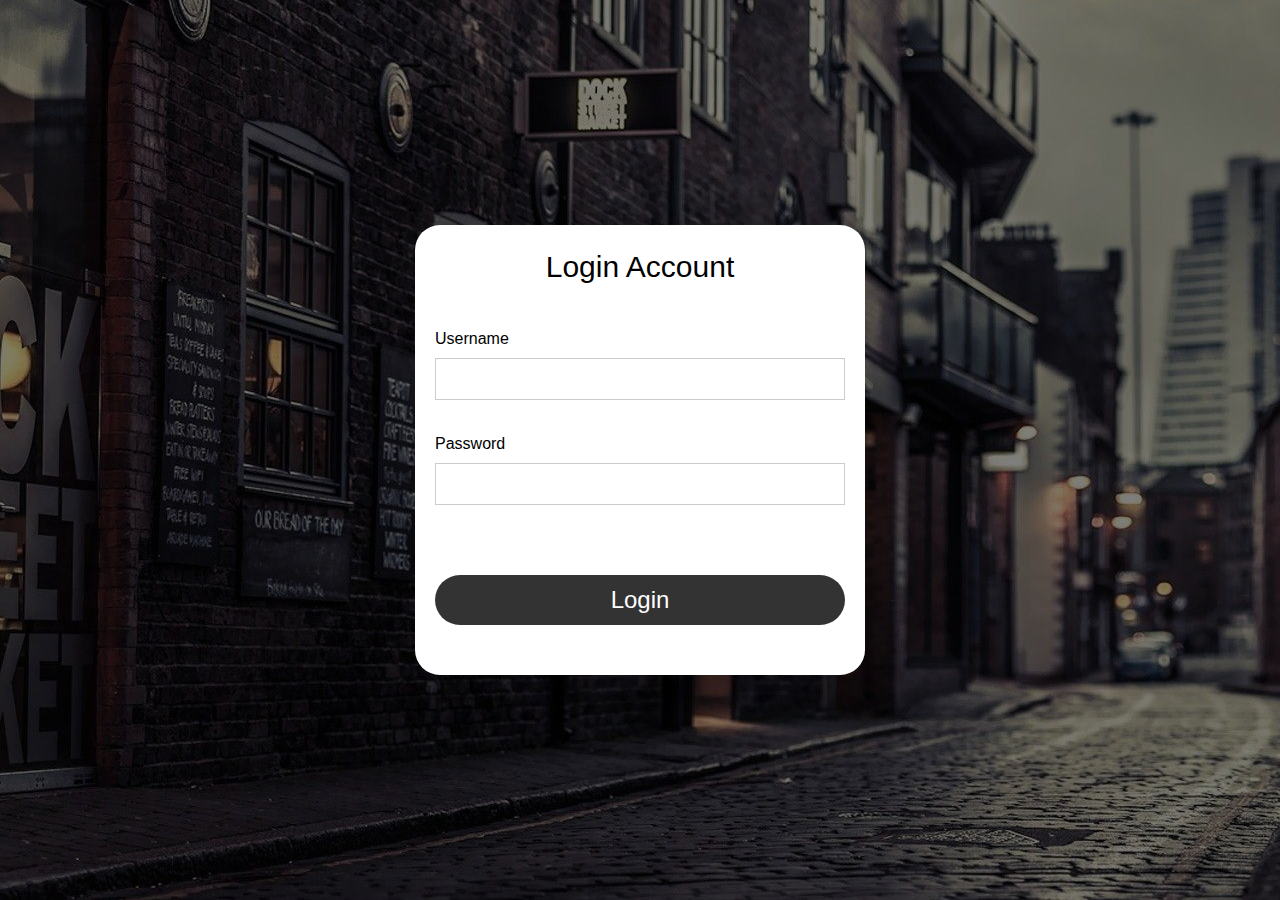
<file: startbootstrap-small-business-gh-pages/login.html>
<!DOCTYPE html>
<html lang="en">
<head>
	<title>Login page</title>
	<meta charset="UTF-8">
    <meta name="viewport" content="width=device-width, initial-scale=1">
    <link rel="stylesheet" type="text/css" href="css/login.css">
</head>
<body>
	<div class="container">
        <div class="content">
            <div class="content-title">
                Login Account
        </div>
        <div id="login" class="login">
            <div class="login-field-wrapper">
                <span>Username</span>
                <input id="username" type="text" />
            </div>
            <div class="login-field-wrapper">
                <span>Password</span>
                <input id="password" type="password" />
            </div>
            <div class="login-submit">
                <button id="submit">Login</button>
            </div>
        </div>
    </div>
    </div>
</body>
 <script src="js/authentication.js"></script>
</html>
</file>
<file: startbootstrap-small-business-gh-pages/css/login.css>
* {
    font-family: 'Roboto', sans-serif;
}
html, body {
    height: 100%;
    width: 100%;
    margin: 0;
}
input {
    border: 1px solid #ccc;
}
button {
    border: none;
}
input:focus, button:focus {
    outline: none;
}
.container {
    position: relative;
    width: 100%;
    height: 100%;
    background-color: #ebebeb;
    background: linear-gradient( rgba(0, 0, 0, 0.5), rgba(0, 0, 0, 0.5) ), url("../assets/images/background.jpg");
    background-repeat: no-repeat;
    background-attachment: fixed;
    background-position: center; 
}
.content {
    position: absolute;
    left: 50%;
    top: 50%;
    width: 450px;
    height: 450px;
    transform: translate(-50%, -50%);
    border-radius: 25px;
    background-color: #fff;
}
.content-title {
    height: 50px;
    position: relative;
    top: 25px;
    font-size: 30px;
    text-align: center;
}
.login {
    position: relative;
    top: 25px;
    height: 375px;
    padding: 0 20px 0 20px;
}
.login-field-wrapper {
    position: relative;
    height: 70px;
}
.login-field-wrapper:nth-child(1) {
    top: 30px;
}
.login-field-wrapper:nth-child(2) {
    top: 65px;
}
.login-field-wrapper span {
    display: block;
}
.login-field-wrapper input {
    position: relative;
    top: 10px;
    height: 42px;
    width: 100%;
    padding-left: 12px;
    box-sizing: border-box;
}
.login-submit {
    position: absolute;
    bottom: 50px;
    width: calc(100% - 40px);
    height: 50px;
}
.login-submit button {
    width: 100%;
    height: 100%;
    font-size: 24px;
    border-radius: 25px;
    color: #fff;
    background-color: #333333;
    cursor: pointer;
}
@media only screen and (max-width: 500px) {
    .content {
      width: 80%;
    }
  }
</file>
